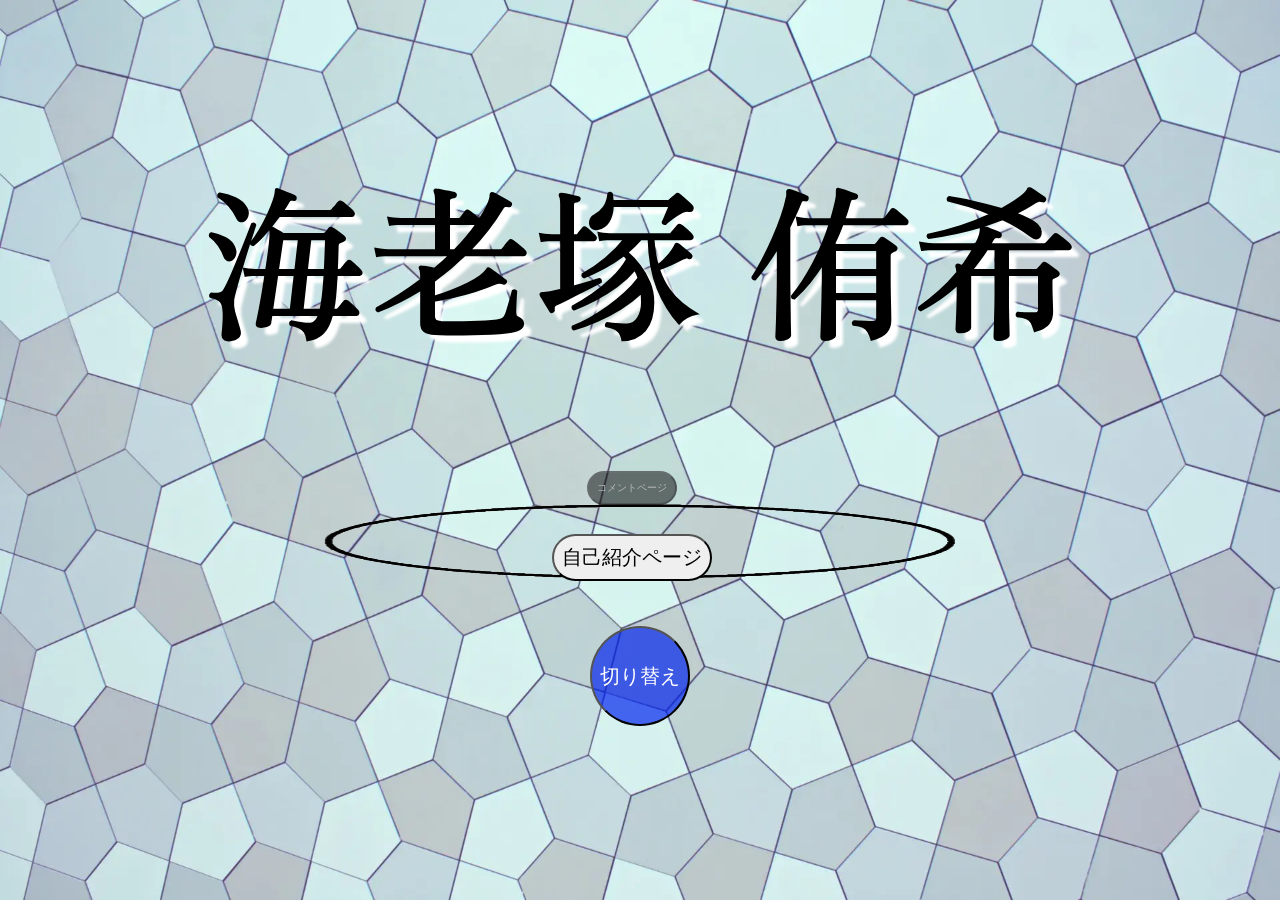
<file: HTML/index.html>
<!DOCTYPE html>
<html lang="ja">
<head>
    <meta charset="UTF-8">
    <meta name="viewport" content="width=device-width, initial-scale=1.0">
    <link rel="stylesheet" href="../CSS/top.css">
    <link href="https://fonts.googleapis.com/css2?family=Poetsen+One&family=Zen+Old+Mincho&display=swap" rel="stylesheet">
    <title>自己紹介サイト：トップページ</title>
</head>
<body>
    <h1 id="name">海老塚 侑希</h1>
    <div id="link_box">
        <!-- <a href="./self.html">自己紹介ページ</a>
        <a href="./submit.html">問い合わせページ</a> -->
        <button id="go_submit" onclick="location.href='./submit.html'">
            コメントページ
        </button>
        <button id="go_self" onclick="location.href='./self.html'">
            自己紹介ページ
        </button>
    </div>
    <div id="button_box">
        <button id="change">
            切り替え
        </button>
    </div>
    <p id="test">test</p>
    <script src="../JS/top.js"></script>
</body>
</html>
</file>
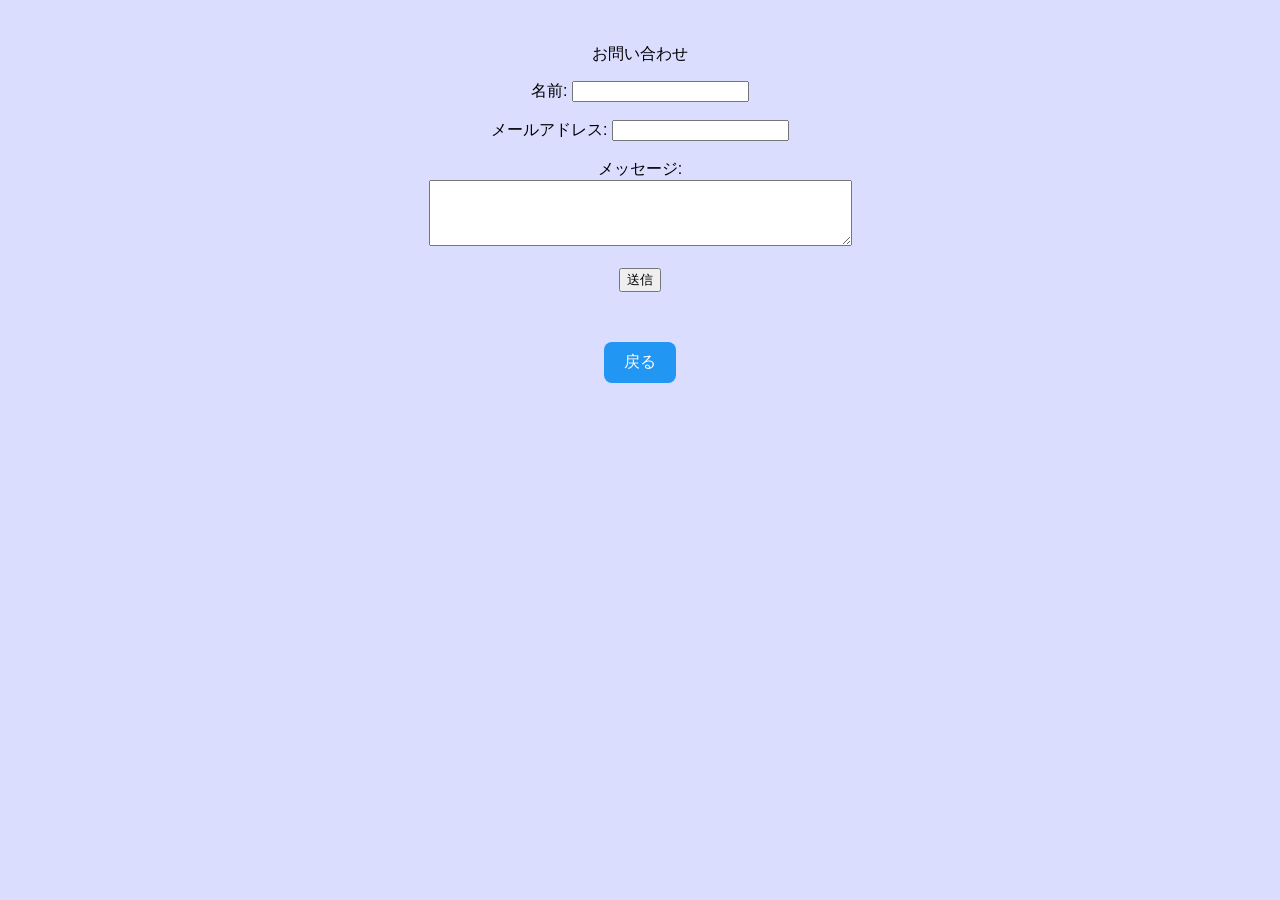
<file: HTML/submit.html>
<!DOCTYPE html>
<html lang="en">
<head>
    <meta charset="UTF-8">
    <meta name="viewport" content="width=device-width, initial-scale=1.0">
    <link rel="stylesheet" href="../CSS/submit.css">
    <link rel="stylesheet" href="../CSS/class.css">
    <title>Submit</title>
</head>
<body>
    <p>お問い合わせ</p>
    <form action="https://example.com/submit" method="post">
        <label for="name">名前:</label>
        <input type="text" id="name" name="name" required><br><br>

        <label for="email">メールアドレス:</label>
        <input type="email" id="email" name="email" required><br><br>

        <label for="message">メッセージ:</label><br>
        <textarea id="message" name="message" rows="4" cols="50" required></textarea><br><br>

        <button type="submit">送信</button>
    </form>
    <button class="back" onclick="location.href='./index.html'">戻る</button>
    <script src="../JS/submit.js"></script>
</body>
</html>
</file>
<file: CSS/top.css>
@charset "utf-8";
body {
  opacity: 0;
  transition: opacity 1s cubic-bezier(.77,0,.18,1);
  /* background-imageは削除 */
  /* background-image: url(../img/a.webp); */
  /* background-size: 100vw 100vh; */
  /* background-color:rgba(172, 162, 121, 0.281); */
  /* background-blend-mode:lighten; */
  overflow-x: hidden;
}

body::before {
  content: "";
  position: fixed;
  inset: 0;
  z-index: -1;
  background-image: url(../img/a.webp);
  background-size: 100vw 100vh;
  background-color: rgba(172, 162, 121, 0.281);
  background-blend-mode: lighten;
  opacity: 0;
  transition: opacity 1.5s cubic-bezier(.77,0,.18,1);
  pointer-events: none;
}

body.loaded {
  opacity: 1;
}
body.loaded::before {
  opacity: 1;
}
#name{
   text-align: center;
   color: rgb(0, 0, 0);
   font-family: "Zen Old Mincho", serif;
   font-weight:500;
   font-size: 13vw;
   text-shadow:8px 8px 3px #ffffff;
   margin: 15vh 0 10vh 0;
   -webkit-text-stroke-width:2px;
   -webkit-text-stroke-color: black;
}
/* #test{
    height: 50vh;
    background: blue;
} */
#link_box{
   background-image: url(../img/maru3.png);
   background-size: 50% 50%;
   background-repeat: no-repeat;
   background-position: center;
   /* background-color: red; */
   height: 150px;
}
#go_self,#go_submit{
   height:max-content;
   width: max-content;
   border-radius:50px;
   position: absolute;
   padding: 8px;
}
#go_self:hover,#go_submit:hover{
   cursor: pointer;
}
#go_self:disabled,#go_submit:disabled{
   background-color: rgba(0, 0, 0, 0.5);
   color: rgb(184, 184, 184);
   cursor: not-allowed;
}

#go_submit{
   font-size: 10px;
   /* left: 0;
   top: 12px; */
   left:0px;
   top: 0px;
   /* display: none; */
}
#go_self{
   font-size: 20px;
   /* left: 0px;
   top:52px; */
   left:0px;
   top:0px;
   /* display: none; */
}
#button_box{
   padding: 10px;
   text-align: center;
}
#change{
   width: 100px;
   height: 100px;
   background-color: rgba(0, 36, 238, 0.685);
   color: white;
   font-size: 20px;
   border-radius: 50%;
   text-align: center;
   cursor: pointer;
   transition: transform 0.4s cubic-bezier(.77,0,.18,1), box-shadow 0.4s;
}
#change:hover{
   background-color: rgba(0, 36, 238, 0.9);
   transform: translateY(-4px) scale(1.05) rotate(-2deg);
   box-shadow: 0 8px 32px rgba(0,0,0,0.15);
}
#change:disabled{
   background-color: rgba(0, 36, 238, 0.5);
   color: rgb(184, 184, 184);
   cursor: not-allowed;
}
#test{
   display: none;
}
</file>
<file: CSS/submit.css>
@charset "utf-8";
body {
  font-family: Arial, sans-serif;
  padding: 20px;
  background-color: #aab0ff6c;
  text-align: center;
  opacity: 0;
  transition: opacity 1s cubic-bezier(.77,0,.18,1);
}
body.loaded {
  opacity: 1;
}
</file>
<file: CSS/class.css>
.back {
  padding: 10px 20px;
  background: #2196f3;
  color: white;
  border: none;
  border-radius: 8px;
  cursor: pointer;
  font-size: 1rem;
  margin-top: 50px;
}
</file>
